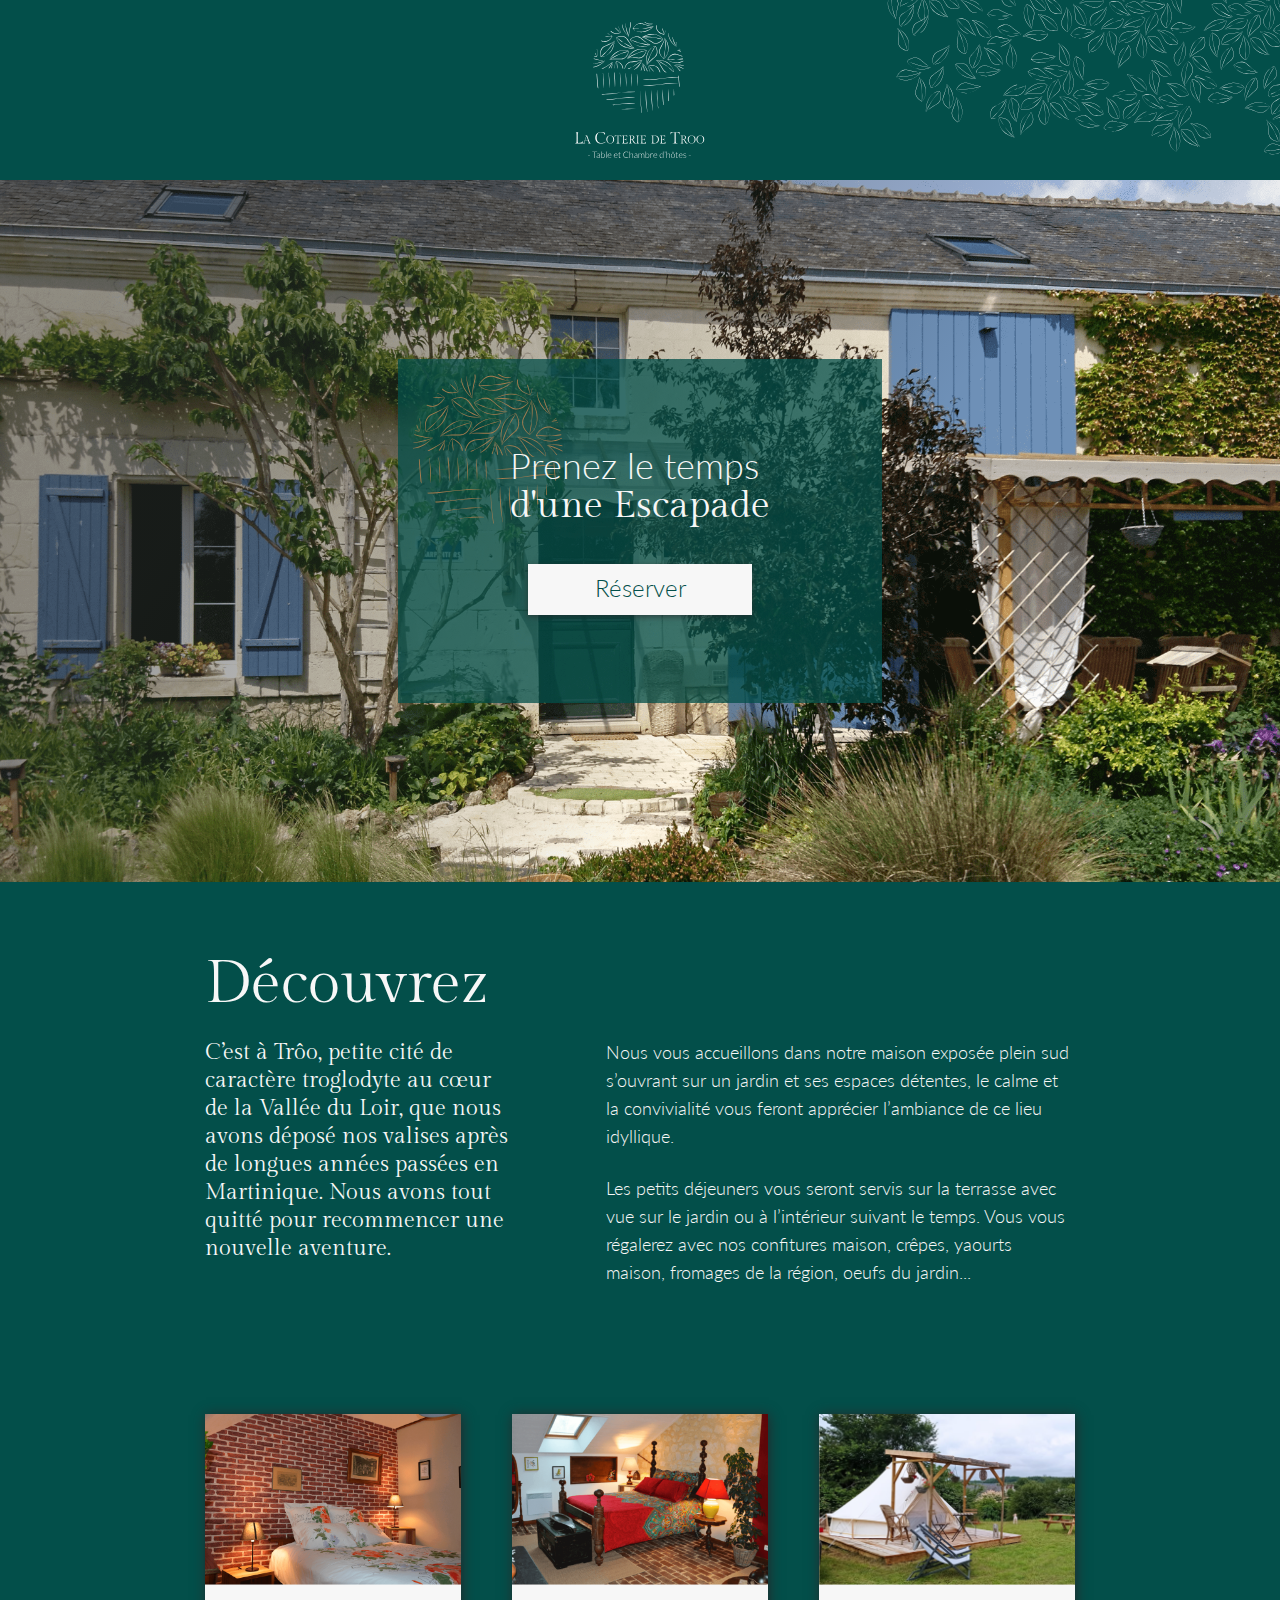
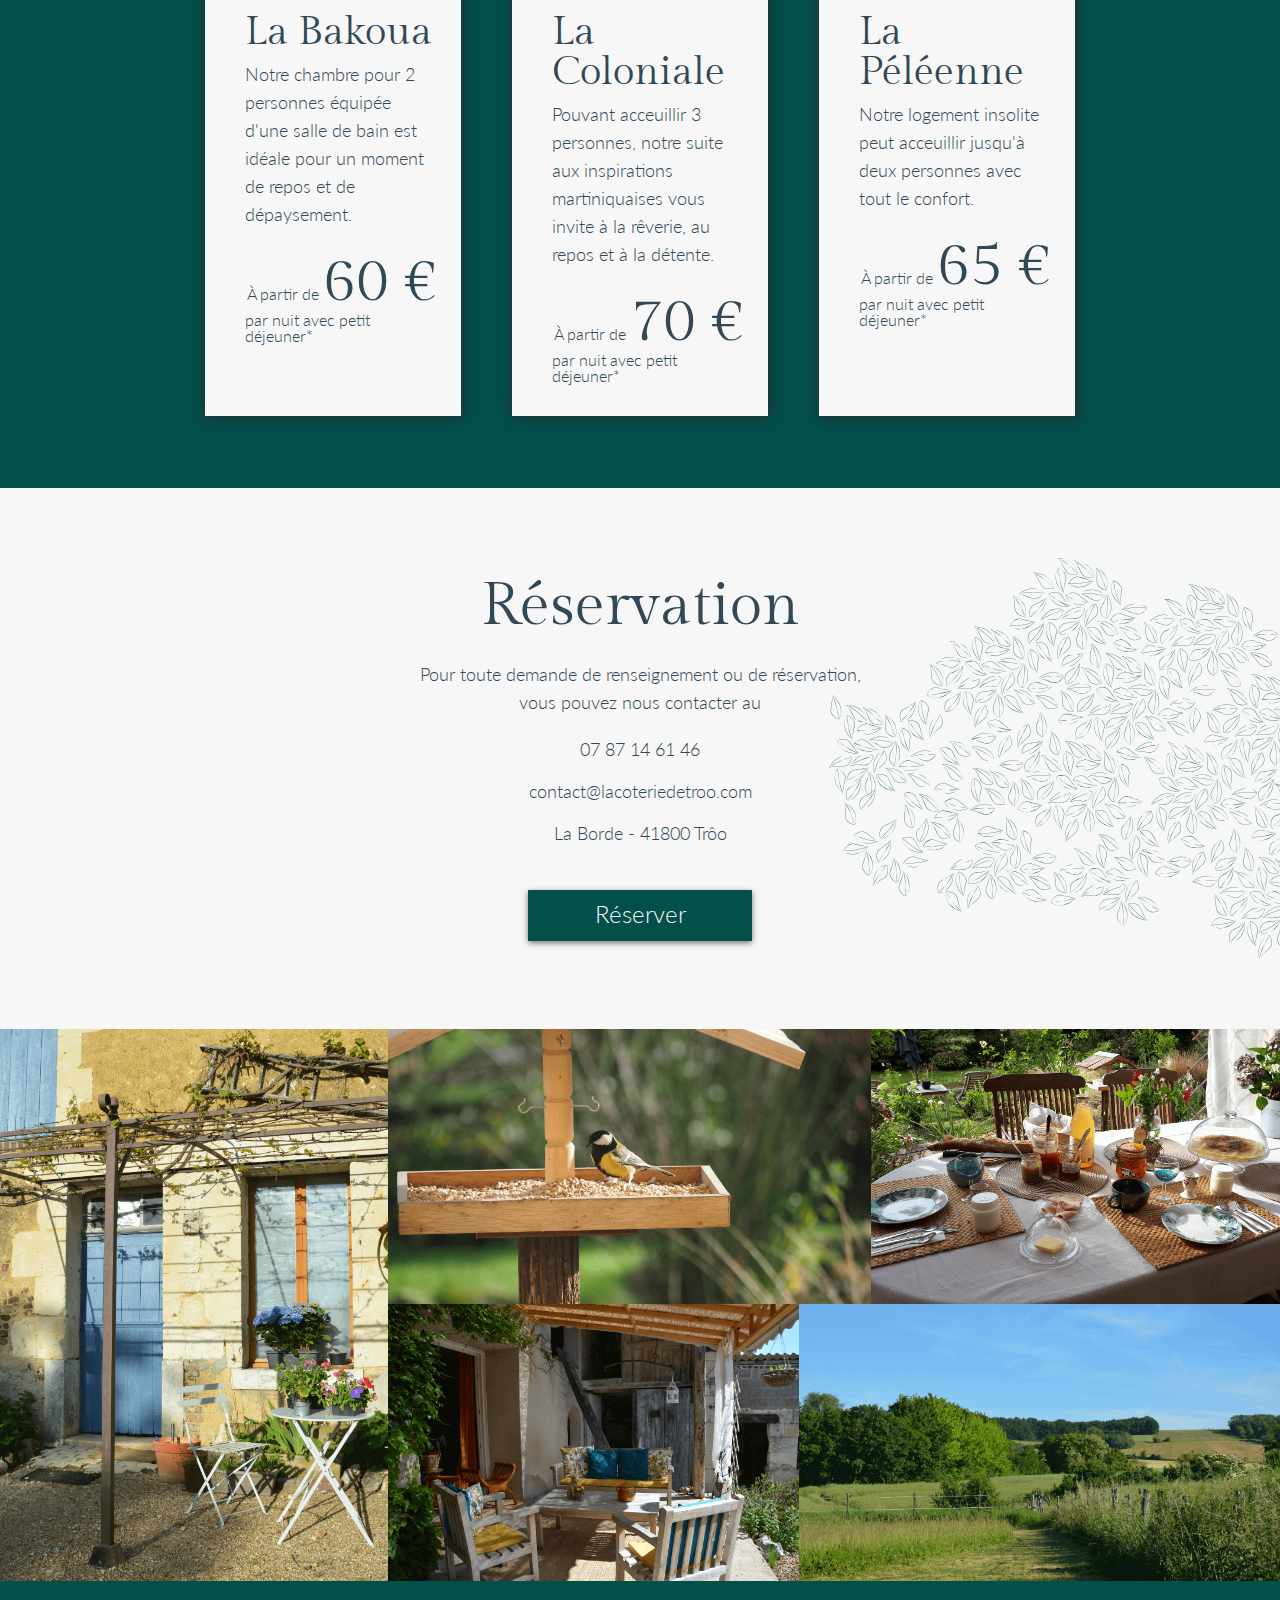
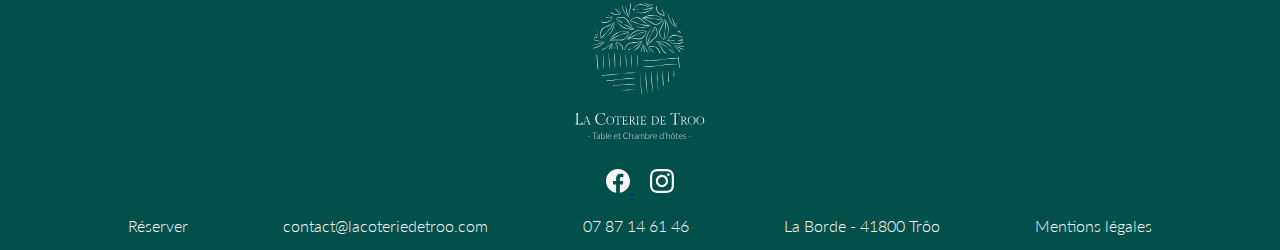
<file: index.html>
<!DOCTYPE html>
<html lang="fr">

<head>

    <title>Chambres et table d'hôtes - La Coterie de Troo</title>
    <meta charset="UTF-8" />

    <meta name="description"
        content="Lors d'une escapde, venez découvrir notre Maison d'hôte dans le village troglodyte de Trôo">
    <link rel="shortcut icon" href="img/branding/favicon-coterie-de-troo.svg" type="image/x-icon">

    <meta property="og:url" content="http://www.lacoteriedetroo.com" />
    <meta property="og:type" content="website" />
    <meta property="og:title" content="Chambres et table d'hôtes La Coterie de Troo" />
    <meta property="og:description"
        content="Lors d'une escapde, venez découvrir notre Maison d'hôte dans le village troglodyte de Trôo" />
    <meta property="og:image" content="http://lacoteriedetroo.com/img/photos/terasse-la-coterie-de-troo.png" />

    <link rel="stylesheet" href="css/style.css" type="text/css" />
    <link rel="stylesheet" href="css/reset.css" type="text/css" />
    <link href="" rel="stylesheet">
    <link href="https://fonts.googleapis.com/css2?family=Gilda+Display&display=swap" rel="stylesheet">
    <link
        href="https://fonts.googleapis.com/css2?family=Lato:ital,wght@0,100;0,300;0,400;0,700;0,900;1,100;1,300;1,400;1,700;1,900&display=swap"
        rel="stylesheet">

    <meta name="viewport" content="width=device-width, initial-scale=1.0">


</head>

<body>
    <main>
        <header class="header">
            <img id="logo" alt="logo Coterie de Troo" src="img/branding/logo-coterie-de-troo-white.svg" alt="">
        </header>

        <section id="escapade">
            <div id="accroche-container">
                <h1 id="accroche"> <span id="accroche-part-1">Prenez le temps </span><span id="accroche-part-2">d'une
                        Escapade</span>
                </h1>
                <a class="link-white" alt="Réserver à la Coterie de Troo"
                    href="http://centrevaldeloire-mb-prestataire.for-system.com/f102044_fr-.aspx">Réserver</a>

            </div>
        </section>

        <section id="description">
            <section id="introduction">
                <h2 class="title">Découvrez</h2>
                <div class="intro-container">
                    <p class="intro">C’est à Trôo, petite cité de caractère troglodyte au cœur de la Vallée du Loir, que
                        nous
                        avons déposé nos
                        valises après de longues années passées en Martinique. Nous avons tout quitté pour recommencer
                        une
                        nouvelle aventure.
                    </p>
                    <div class="description">
                        <p>
                            Nous vous accueillons dans notre maison exposée plein sud s’ouvrant sur un jardin et ses
                            espaces
                            détentes, le calme et la convivialité vous feront apprécier l’ambiance de ce lieu
                            idyllique.
                        </p>
                        <p>
                            Les petits déjeuners vous seront servis sur la terrasse avec vue sur le jardin ou à
                            l’intérieur
                            suivant le temps. Vous vous régalerez avec nos confitures maison, crêpes, yaourts
                            maison,
                            fromages de la région, oeufs du jardin...
                        </p>
                    </div>
                </div>
                </div>
            </section>

            <section id="chambres">

                <article class="chambre">
                    <img class="photo-chambre" alt="photo de la chambre Bakoua"
                        src="img/photos/chambre-la-bakoua-lacoteriedetroo.png">
                    <section class="section-chambre">
                        <h3 class="title-chambre">La Bakoua</h3>
                        <p class="description-chambre">Notre chambre pour 2 personnes équipée d'une salle de bain est
                            idéale pour un moment de
                            repos et de dépaysement.</p>
                        <section class="section-prix">
                            <div>
                                <span class="a-partir">À partir de </span><span class="prix-valeur">60&nbsp;€</span>
                            </div>
                            <aside class="prix-condition">par nuit avec petit déjeuner*</aside>
                        </section>
                    </section>


                </article>

                <article class="chambre">
                    <img class="photo-chambre" alt="photo de la chambre La Coloniale"
                        src="img/photos/chambre-la-coloniale-lacoteriedetroo.png">
                    <section class="section-chambre">
                        <h3 class="title-chambre">La Coloniale</h3>
                        <p class="description-chambre">Pouvant acceuillir 3 personnes, notre suite aux inspirations
                            martiniquaises vous invite à la rêverie, au repos et à la détente.
                        </p>
                        <section class="section-prix">
                            <div> <span class="a-partir">À partir de </span><span class="prix-valeur">70&nbsp;€</span>
                            </div>
                            <aside class="prix-condition">par nuit avec petit déjeuner*</aside>
                        </section>
                    </section>

                </article>

                <article class="chambre">
                    <img class="photo-chambre" alt="photo de la tente La Péléenne"
                        src="img/photos/chambre-insolite-la-peleene-lacoteriedetroo.png">
                    <section class="section-chambre">
                        <h3 class="title-chambre">La Péléenne</h3>
                        <p class="description-chambre">Notre logement insolite peut acceuillir jusqu'à deux personnes
                            avec tout le confort.
                        </p>
                        <section class="section-prix">
                            <div> <span class="a-partir">À partir de </span><span class="prix-valeur">65&nbsp;€</span>
                            </div>
                            <aside class="prix-condition">par nuit avec petit déjeuner*</aside>
                        </section>
                    </section>

                </article>

            </section>
        </section>

        <section id="reservation">
            <h2 class="title-reservation">Réservation</h2>
            <p class="p-center">
                Pour toute demande de renseignement ou de réservation,<br>
                vous pouvez nous contacter au </p>
            <address class="address">
                <a class="tel-number" alt="Appeler la Coterie de Troo" href="tel:+787146146">07 87 14 61 46</a>
                <a class="mail" alt="Envoyer un mail à la Coterie de Troo"
                    href="mailto:contact@lacoteriedetroo.com">contact@lacoteriedetroo.com</a>
                <a class="maps" alt="Aller à la Coterie de Troo" href="https://goo.gl/maps/qdEKpwddjD6C4AKb9">
                    La Borde - 41800 Trôo
                </a>
            </address>

            <a class="link-primary-color" alt="Réserver à la Coterie de Troo"
                href="http://centrevaldeloire-mb-prestataire.for-system.com/f102044_fr-.aspx">Réserver</a>

            <!--<h3 class="title-venir">Pour venir</h3>

            <section class="p-center">
                <h3>En train</h3>
                <p class="itineraire">42mn de Paris-Montparnasse, gare de Vendôme-Villiers-sur-Loir,</p>
                <h3>En voiture</h3>
                Depuis Paris
                <p class="itineraire">Autoroute A11 / Sortie La Ferté-Bernard / Direction Vibraye, Saint-Calais,
                    Bessé-sur-Braye, Trôo </p>
                Depuis Tours
                <p class="itineraire">A10 / Sortie Monnaie N10 / Chateau-Renault / Montoire / Trôo </p>
                Depuis Le Mans
                <p class="itineraire">Direction Blois / Saint-Calais / Bessé-sur-Braye / Trôo</p>
            </section>-->
        </section>

        <section class="section-photo">
            <div class="photo-position-1">
                <img class="photo-section" src="img/photos/petite-terrasse-la-coterie-de-troo.png" alt="">
            </div>
            <div class="photo-position-2">
                <div class="photo-position-top">
                    <div>
                        <img class="photo-section" alt="Mésange dans le jardin de la Coteriez de Troo"
                            src="img/photos/mesange-la-coterie-de-troo.png" alt="">
                    </div>
                    <div>
                        <img class="photo-section" alt="Petit déjeuner à la Coterie de Troo"
                            src="img/photos/petit-dejeuner-la-coterie-de-troo.png" alt="">
                    </div>
                </div>
                <div class="photo-position-bottom">
                    <div>
                        <img class="photo-section" alt="La terrasse de la Coterie de Troo"
                            src="img/photos/terasse-la-coterie-de-troo.png" alt="">
                    </div>
                    <div>
                        <img class="photo-section" alt="Vue de la Coterie de Troo"
                            src="img/photos/vue-la-coterie-de-troo.png" alt="">
                    </div>
                </div>
            </div>
        </section>

        <footer id="footer">
            <img id="logo-footer" alt="logo Coterie de Troo" src="img/branding/logo-coterie-de-troo-white.svg" alt="">

            <section class="reseau-sociaux">
                <a class="icones-rs" href="https://www.facebook.com/lacoteriedetroo/" target="_blank"><img
                        alt="Aller sur la page Facebook de la Coterie de Troo" src="img/icones/logo-facebook.svg">
                </a>
                <a class="icones-rs" href="https://www.instagram.com/la_coterie_de_troo/" target="_blank"><img
                        alt="Aller sur le compte Instagram de la Coterie de Troo" src="img/icones/logo-instagram.svg">
                </a>
            </section>
            <nav id="nav-footer">

                <a class="nav-item"
                    href="https://centrevaldeloire-mb-prestataire.for-system.com/f102044_fr-.aspx">Réserver</a>
                <a class="nav-item" href="mailto:contact@lacoteriedetroo.com">contact@lacoteriedetroo.com</a>
                <a class="nav-item" href="tel:+787146146">07 87 14 61 46</a>
                <a class="nav-item" href="https://goo.gl/maps/qdEKpwddjD6C4AKb9">
                    La Borde - 41800 Trôo
                </a>
                <a class="nav-item" href="mentions-legal.html">Mentions légales</a>
            </nav>

        </footer>
    </main>

</body>

</html>
</file>
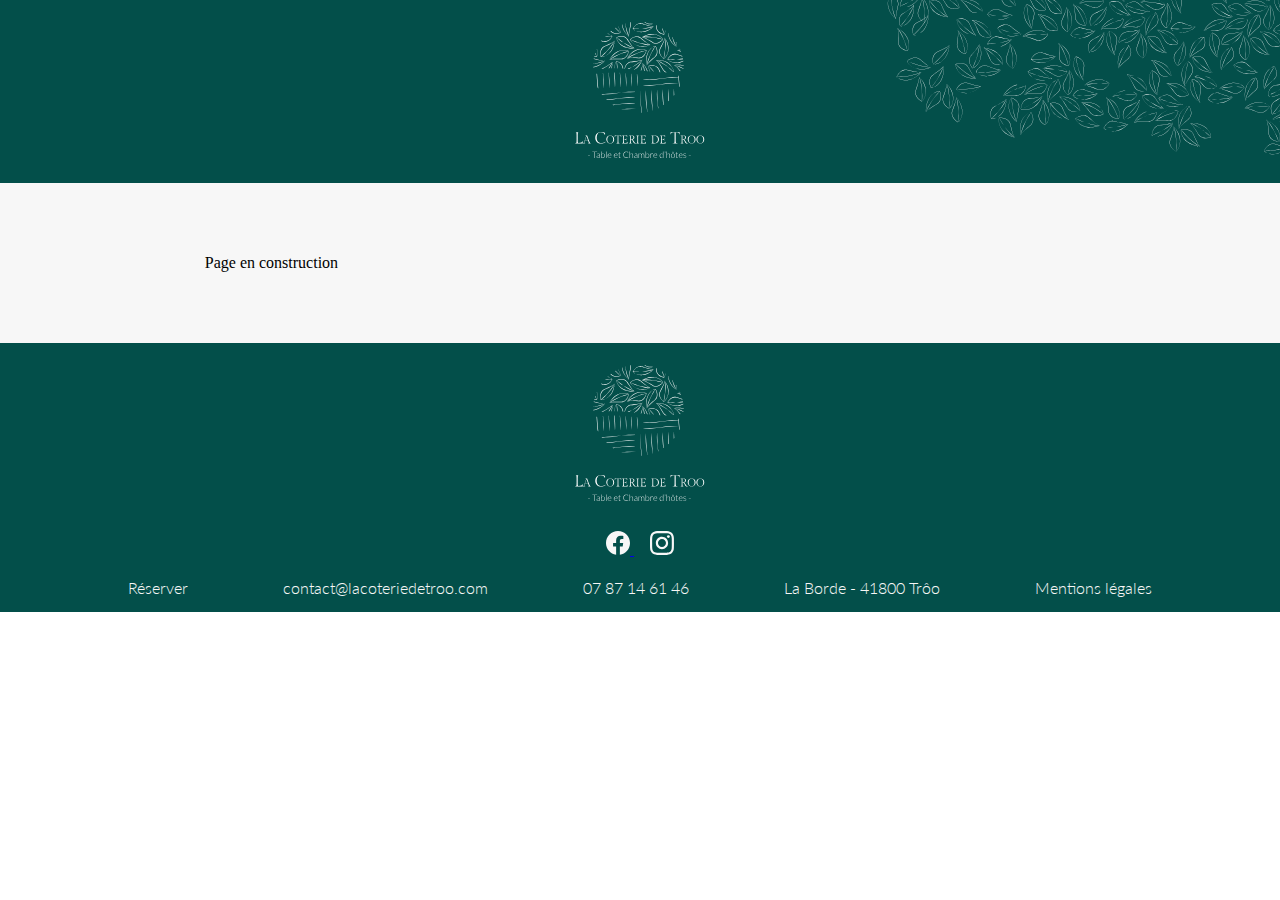
<file: mentions-legal.html>
<!DOCTYPE html>
<html lang="fr">

<head>

    <title>Mentions légales - La Coterie de Troo</title>
    <meta charset="UTF-8" />

    <meta name="description" content="Mentions légales du site de la Coterie de Trôo">
    <link rel="shortcut icon" href="img/branding/favicon-coterie-de-troo.svg" type="image/x-icon">

    <link rel="stylesheet" href="css/style.css" type="text/css" />
    <link rel="stylesheet" href="css/reset.css" type="text/css" />
    <link href="" rel="stylesheet">
    <link href="https://fonts.googleapis.com/css2?family=Gilda+Display&display=swap" rel="stylesheet">
    <link
        href="https://fonts.googleapis.com/css2?family=Lato:ital,wght@0,100;0,300;0,400;0,700;0,900;1,100;1,300;1,400;1,700;1,900&display=swap"
        rel="stylesheet">
    <meta name="viewport" content="width=device-width, initial-scale=1.0">


</head>

<body>
    <main>
        <header class="header">
            <a href="index.html"><img id="logo" src="img/branding/logo-coterie-de-troo-white.svg" href="index.html"
                    alt="">
            </a>
        </header>


        <section id="section-mentions">
            <h1>Page en construction</h1>
            <!--  <h1 id="title-mentions">Mentions légales</h1>
            <section class="section-content">
                <h2 class="title-section-mentions">Identification</h2>
                <p class="section-content">Foucault Sylvie</p>
                <p class="section-content">SIREN : XXXXXXXX</p>
                <address class="section-content">La Coterie de Troo - La Borde 41800 Trôo</address>
                <address class="section-content">+ 33 07 87 14 61 46</address>
                <address class="section-content">contact@lacoteriedetroo.com</address>

                <p class="section-content">Directeur de la publication : Foucault Sylvie</p>


            </section>
            <section>
                <h2 class="title-section-mentions">Hébergement du site</h2>
                <p class="section-content">Harry Potter</p>

            </section>
            <section>
                <h2></h2>
                <p class="section-content">
                    Aucune information personnelle n'est collectée à votre insu. Les informations que vous nous
                    communiquez lors d’une demande de devis ou de renseignements par courrier, par téléphone ou par
                    e-mail sont
                    uniquement destinées au traitement administratif et commercial de votre demande par la société
                    Foucault Sylvie.
                </p>
                <p>Elles ne font l'objet d'aucune cession à des tiers. Sylvie Foucault traite les informations qui vous
                    concernent avec la plus grande confidentialité.</p>
            </section>-->
        </section>
        <footer id="footer">
            <img id="logo-footer" src="img/branding/logo-coterie-de-troo-white.svg" alt="">

            <section class="reseau-sociaux">
                <a class="icones-rs" href="https://www.facebook.com/lacoteriedetroo/" target="_blank"><img
                        src="img/icones/logo-facebook.svg">
                </a>
                <a class="icones-rs" href="https://www.instagram.com/la_coterie_de_troo/" target="_blank"><img
                        src="img/icones/logo-instagram.svg">
                </a>
            </section>
            <nav id="nav-footer">

                <a class="nav-item"
                    href="https://centrevaldeloire-mb-prestataire.for-system.com/f102044_fr-.aspx">Réserver</a>
                <a class="nav-item" href="mailto:contact@lacoteriedetroo.com">contact@lacoteriedetroo.com</a>
                <a class="nav-item" href="tel:+787146146">07 87 14 61 46</a>
                <a class="nav-item" href="https://goo.gl/maps/qdEKpwddjD6C4AKb9">
                    La Borde - 41800 Trôo
                </a>
                <a class="nav-item" href="">Mentions légales</a>
            </nav>

        </footer>
    </main>
</body>



</html>
</file>
<file: css/style.css>
/*style*/

html {
    --primary-darker: #034f4a;
    --primary-lighter: #438889;
    --black: #314856;
    --white: #f7f7f7;
    --primary-darker-opacity: rgba(3, 79, 74, .75);
    --secondary: #A87D4F;

    --main-font: 'Lato', sans-serif;
    --secondary-font: 'Gilda Display', serif;

    --secondary-font-weight: 400;
    --main-font-weight: 300;


    font-family: var(--main-font);
    font-size: 18px;
}


/*font-style*/

h2,
p {
    color: var(--white);
}

h2,
h3,
.title-chambre,
.title-reservation,
.prix-valeur {
    font-family: var(--secondary-font);
}

.description-chambre,
.p-center,
address,
.a-partir,
.prix-condition,
.nav-item {
    font-family: var(--main-font);
}


.description,
.p-center,
.intro-container,
.description-chambre,
.nav-item {
    line-height: 1.75rem;
    font-size: 1.125rem;
    font-weight: var(--main-font-weight);
}


/*main*/


main {
    display: flex;
    flex-direction: column;
}

body {
    display: flex;
    flex-direction: column;
}

/*header*/

.header {
    box-sizing: border-box;
    height: auto;

    display: flex;
    flex-direction: column;
    align-items: center;

    background-color: var(--primary-darker);
    background-image: url('../img/branding/illustration-little-feuille-white.svg');
    background-repeat: no-repeat;
    background-position: right top;

}

@media screen and (max-width: 880px) {
    .header {
        background-image: none;
    }
}

@media (max-width: 880px) {
    #logo {
        width: 40vw;
        height: auto;
    }
}

/*button*/

.link-primary-color {
    background-color: var(--primary-darker);
    box-shadow: 0 2px 6px 0 rgba(38, 41, 43, 0.63);
    font-family: var(--main-font);
    font-weight: var(--secondary-font-weight);
    text-decoration: none;
    color: var(--white);
    font-size: 1.5rem;
    font-weight: 300;
    min-width: 10rem;
    text-align: center;

    padding: 12px 32px 15px 32px;
}

.link-white {
    background-color: var(--white);
    box-shadow: 0 2px 6px 0 rgba(38, 41, 43, 0.63);
    font-family: var(--main-font);
    text-decoration: none;
    color: var(--primary-darker);
    font-size: 1.5rem;
    font-weight: 300;
    min-width: 10rem;

    padding: 12px 32px 15px 32px;
    text-align: center;

}

.link-white:hover,
.link-primary-color:hover {
    background-color: var(--primary-lighter);
    color: var(--white)
}


/*escapade*/

#escapade {
    height: 78vh;
    background-image: linear-gradient(126deg, rgba(38, 41, 43, 0.48) 24%, rgba(35, 31, 32, 0) 62%), url(../img/photos/facade-coterie-de-troo.png);
    background-repeat: no-repeat;
    background-position: center center;
    background-size: cover;
    background-blend-mode: normal;
    background-color: black;
    display: flex;
    justify-content: center;
    align-items: center;
}

#accroche-container {
    display: flex;
    flex-direction: column;
    align-items: center;
    justify-content: center;

    background-color: var(--primary-darker-opacity);

    padding: 88px 112px 88px 112px;
    background-image: url('../img/branding/signe-logo-coterie-de-troo-gold.svg');
    background-repeat: no-repeat;
}

@media screen and (max-width:1056px) {
    #accroche-container {
        width: 80vw;
        height: 50vh;
        padding: 0;

    }
}


#accroche {
    /*background-color: pink;*/
    display: flex;
    flex-direction: column;
    padding-bottom: 40px;
}

#accroche-part-1 {
    color: var(--white);
    font-family: var(--main-font);
    font-weight: var(--main-font-weight);
    font-size: 2.25rem;
    padding-bottom: 4px;
}

#accroche-part-2 {
    color: var(--white);
    font-family: var(--secondary-font);
    font-size: 2.35rem;
}

@media (max-width: 1056px) {
    #accroche-part-1 {
        font-size: 2.25rem;
    }

}

/*description*/

#description {
    background-color: var(--primary-darker);
    height: 100%;
    padding-left: 16vw;
    padding-right: 16vw;
    padding-top: 8vh;
    padding-bottom: 8vh;
}

@media screen and (max-width:880px) {
    #description {
        padding-left: 8vw;
        padding-right: 8vw;
    }
}

#introduction {
    display: flex;
    flex-direction: column;
}



.title {
    font-size: 3.75rem;
    font-family: var(--secondary-font);
    padding-bottom: 1.5rem;
}

@media screen and (max-width:1056px) {
    .title {
        font-size: 3rem;
    }
}

.intro-container {
    font-size: 1.375rem;
    font-family: var(--secondary-font);
    font-weight: var(--secondary-font-weight);

    display: flex;
    justify-content: space-between;

    margin-bottom: 8rem;

}

@media screen and (max-width:1056px) {
    .intro-container {
        display: flex;
        flex-direction: column;
        margin-bottom: 40px;
    }
}

.intro {
    font-size: 1.375rem;
    line-height: 1.75rem;
    padding-right: 88px;

    flex: 40%;
}

@media screen and (max-width:880px) {
    .intro {
        padding-right: 0;
        margin-bottom: 4vh;
        font-size: 1.125rem;
    }
}

.description {
    font-family: var(--main-font);
    font-weight: var(--main-font-weight);
    font-weight: 300;


    flex: 60%;
}

.description p:first-child {
    margin-bottom: 24px;

}

/*chambres*/

#chambres {
    display: flex;
    justify-content: space-between;

}

@media screen and (max-width: 1056px) {
    #chambres {
        display: flex;
        flex-direction: column;
        align-items: center;
    }
}



.chambre {
    background-color: var(--white);
    width: 20vw;
    box-shadow: 1px 1px 12px 0 #26292b;
}


@media screen and (max-width: 1056px) {
    .chambre:first-child 
     {
        margin-bottom: 8vh;
    }
}

@media screen and (max-width: 1056px) {
    .chambre:last-child 
     {
        margin-top: 8vh;
    }
}

@media screen and (max-width: 1056px) {
    .chambre {
        width: 85vw;
    }
}

.photo-chambre {
    width: 100%;
    height: auto;
}

.section-chambre {
    padding: 24px 24px 32px 40px;
}

@media screen and (max-width: 1056px) {
    .section-chambre {
        padding: 16px 16px 16px 16px;
    }
}

.title-chambre {
    color: var(--black);
    font-size: 2.5rem;
    padding-bottom: 8px;
}

.description-chambre {
    color: var(--black);
    font-weight: var(--main-font-weight);
    padding-bottom: 24px;
}

.section-prix {
    display: flex;
    flex-direction: column;
    align-items: flex-end;
}

.prix-valeur {
    font-size: 3.75rem;
    color: var(--black)
}

.prix-condition {
    font-weight: var(--main-font-weight);
    color: var(--black)
}

.a-partir {
    font-weight: var(--main-font-weight);
    color: var(--black)
}





/*reservation */

#reservation {
    display: flex;
    flex-direction: column;
    align-items: center;

    background-color: var(--white);
    padding: 88px;

    background-image: url('../img/branding/illustration-feuille-green.svg');
    background-repeat: no-repeat;
    background-position: 130% center;

    justify-content: space-between;
}

@media screen and (max-width: 1056px) {
    #reservation {
        background-image: none;
        padding: 16vw;
    }
}

.title-reservation {
    color: var(--black);
    font-size: 3.75rem;
    padding-bottom: 24px;
}

@media screen and (max-width:1056px) {
    .title-reservation {
        font-size: 3rem;
    }
}

.p-center {
    color: var(--black);
    text-align: center;
    font-weight: var(--main-font-weight);
}

.address {
    display: flex;
    flex-direction: column;
    padding: 24px;

}

.tel-number,
.mail,
.maps {
    text-decoration: none;
    color: var(--black);

    align-items: center;
    font-family: var(--main-font);
    font-size: 1.125rem;
    font-weight: var(--main-font-weight);
    text-align: center;
    padding-bottom: 24px;
}

.tel-number:hover,
.mail:hover,
.maps:hover {
    text-decoration: underline;
    color: var(--primary-darker);
}

.address:visited {
    text-decoration: none;
}

.title-venir {
    color: var(--black);
    font-size: 2.5rem;
    padding-top: 48px;
    padding-bottom: 24px;
}

.itineraire {
    color: var(--black);
}

/*section photo*/

.section-photo {
    display: flex;
    width: 100vw;
    background-color: var(--black);
}


.photo-position-2 {
    display: flex;
    flex-direction: column;
}

.photo-position-top {
    display: flex;
}

.photo-position-bottom {
    display: flex;
}

.photo-section {
    width: 100%;
    height: 100%;
}

@media screen and (max-width: 1056px) {

    .section-photo,
    .photo-position-top,
    .photo-position-bottom {
        display: flex;
        flex-direction: column;
    }
}



/*footer*/

#footer {
    background-color: var(--primary-darker);
    display: flex;
    flex-direction: column;
    align-items: center;
    height: 269px;

}

#logo-footer {
    padding-bottom: 8px;
}

#nav-footer {
    display: flex;
    width: 80vw;
    justify-content: space-between;
}

.reseau-sociaux {
    padding-bottom: 16px;
}

.icones-rs {
    padding-left: 8px;
    padding-right: 8px;
}

.nav-item {
    color: var(--white);
    text-decoration: none;
    font-size: 16px;
}

.nav-item:visited,
.nav-item:enabled {
    color: var(--white);
    text-decoration: none;
}

.nav-item:hover {
    text-decoration: underline;
}

@media screen and (max-width: 1056px) {
    #footer {
        height: auto;
        padding-bottom: 16px;
    }
}

@media screen and (max-width: 1056px) {
    #nav-footer {
        display: flex;
        flex-direction: column;
        align-items: center;
    }

}


/*Mentions legal*/

#section-mentions {
    background-color: var(--white);
    padding-left: 16vw;
    padding-right: 16vw;
    padding-top: 8vh;
    padding-bottom: 8vh;
}

#title-mentions {
    font-size: 3.75rem;
    font-family: var(--secondary-font);
    color: var(--black);
}

.title-section-mentions {
    font-size: 2.5rem;
    font-family: var(--secondary-font);
    color: var(--black);
}

.section-content {
    font-family: var(--main-font);
    font-size: 18px;
    color: var(--black);
}
</file>
